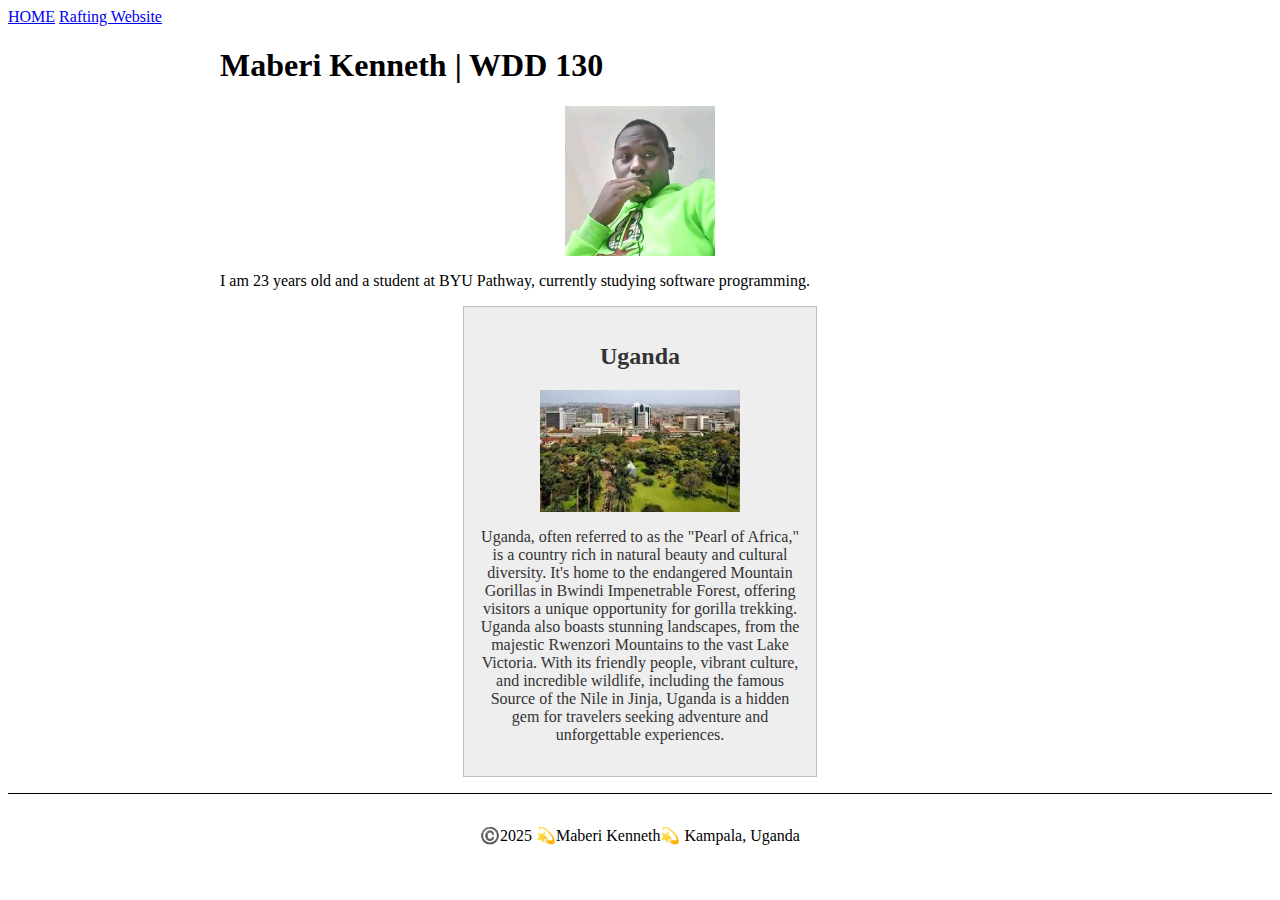
<file: index.html>
<!DOCTYPE html>
<html lang="en-US">

<head>
    <meta charset="UTF-8">
    <meta name="viewport" content="width=device-width, initial-scale=1.0">
    <title>Maberi Kenneth | WDD 130</title>
    <meta name="description"
        content="Welcome to my personal homepage! My name is Kenneth Maberi, and I'm a student at BYU-Idaho, currently pursuing a course in Web Fundamentals. This page serves as a digital portfolio where I showcase the projects and skills I’ve developed throughout my studies. As I progress in web development, I aim to document my journey, share my learning experiences, and demonstrate the projects I’ve worked on. Whether you're here to explore my work, learn more about my experiences, or simply connect, this site reflects my passion for web development and my continuous growth in the field. I hope you find it informative and engaging!">
    <meta name="author" content="Maberi Kenneth">
    <link rel="stylesheet" href="styles/styles.css">
</head>

<body>
    <header>
        <nav> <a href="#">HOME</a> <a href="wwr/">Rafting Website</a> </nav>
    </header>
    <main>
        <h1>Maberi Kenneth | WDD 130</h1> <img src="images/profile.jpg" alt="Maberi Kenneth" width="200">
        <p>I am 23 years old and a student at BYU Pathway, currently studying software programming.</p>
    </main>
    <aside>
        <h2>Uganda</h2> <img src="images/kampala_Uganda.jpg" alt="Kampala, Uganda" style="width: 200px;">
        <p>Uganda, often referred to as the "Pearl of Africa," is a country rich in natural beauty and cultural
            diversity. It's home to the endangered Mountain Gorillas in Bwindi Impenetrable Forest, offering visitors a
            unique opportunity for gorilla trekking. Uganda also boasts stunning landscapes, from the majestic Rwenzori
            Mountains to the vast Lake Victoria. With its friendly people, vibrant culture, and incredible wildlife,
            including the famous Source of the Nile in Jinja, Uganda is a hidden gem for travelers seeking adventure and
            unforgettable experiences.</p>
    </aside>
    <footer>
        <p>©️2025 💫Maberi Kenneth💫 Kampala, Uganda</p>
    </footer>
</body>

</html>
</file>
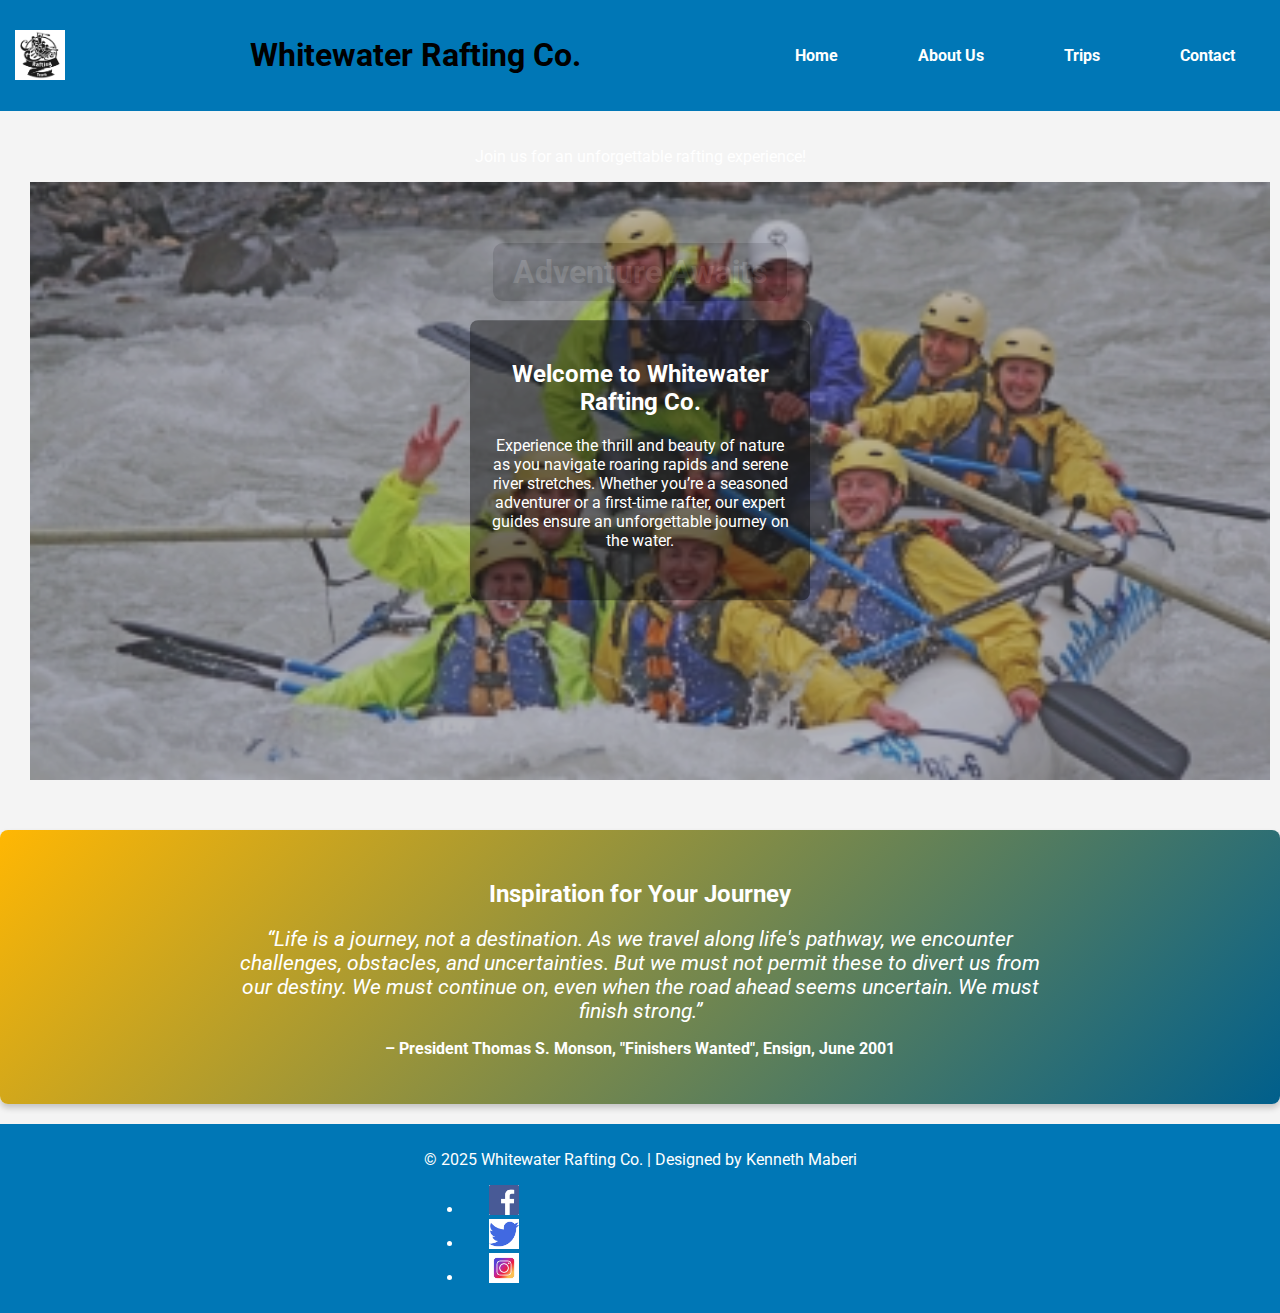
<file: wwr/index.html>
<!DOCTYPE html>
<html lang="en">

<head>
    <meta charset="UTF-8">
    <meta name="viewport" content="width=device-width, initial-scale=1.0">
    <meta name="description"
        content="Welcome to Whitewater Rafting Co. Experience thrilling adventures and explore the beauty of nature on our rafting trips.">
    <meta name="keywords" content="Whitewater Rafting, Adventure, Home, Rafting Trips">
    <meta name="author" content="Kenneth Maberi">
    <title>Home - Whitewater Rafting Co.</title>
    <link rel="stylesheet" href="styles/rafting.css">
    <link
        href="https://fonts.googleapis.com/css2?family=Oswald:wght@400;700&family=Roboto:wght@300;400;700&display=swap"
        rel="stylesheet">
    <style>
        /* Creative design additions specifically for index.html */
        .hero {
            position: relative;
            overflow: hidden;
        }

        .hero img {
            width: 100%;
            height: auto;
            display: block;
            opacity: 0.85;
            filter: brightness(0.7);
        }

        .hero article {
            position: absolute;
            top: 50%;
            left: 50%;
            transform: translate(-50%, -50%);
            text-align: center;
            color: #fff;
            max-width: 80%;
            padding: 20px;
            background: rgba(0, 0, 0, 0.4);
            border-radius: 8px;
        }

        #inspiration {
            background: linear-gradient(135deg, #FFB703, #005F8C);
            color: #fff;
            padding: 30px 20px;
            margin: 20px 0;
            text-align: center;
            border-radius: 8px;
            box-shadow: 0 4px 6px rgba(0, 0, 0, 0.2);
        }

        #inspiration blockquote {
            font-size: 1.3em;
            font-style: italic;
            margin: 0 auto 10px;
            max-width: 800px;
        }

        #inspiration .citation {
            font-size: 1em;
            font-weight: bold;
        }
    </style>
</head>

<body>
    <!-- Header (common across site) -->
    <header>
        <img src="images/logo.jpg" alt="Whitewater Rafting Logo">
        <h1>Whitewater Rafting Co.</h1>
        <nav>
            <ul>
                <li><a href="index.html">Home</a></li>
                <li><a href="about.html">About Us</a></li>
                <li><a href="trips.html">Trips</a></li>
                <li><a href="contact.html">Contact</a></li>
            </ul>
        </nav>
    </header>

    <main>
        <!-- Hero Section with creative overlay design -->
        <section class="hero">
            <h1>Adventure Awaits</h1>
            <p>Join us for an unforgettable rafting experience!</p>
            <img src="images/home-hero.jpg" alt="Rafting Adventure on a River">
            <article>
                <h2>Welcome to Whitewater Rafting Co.</h2>
                <p>Experience the thrill and beauty of nature as you navigate roaring rapids and serene river stretches.
                    Whether you’re a seasoned adventurer or a first-time rafter, our expert guides ensure an
                    unforgettable journey on the water.</p>
            </article>
        </section>

        <!-- Inspirational Quote Section with creative styling -->
        <section id="inspiration">
            <h2>Inspiration for Your Journey</h2>
            <blockquote>
                “Life is a journey, not a destination. As we travel along life's pathway, we encounter challenges,
                obstacles, and uncertainties. But we must not permit these to divert us from our destiny. We must
                continue on, even when the road ahead seems uncertain. We must finish strong.”
            </blockquote>
            <p class="citation">– President Thomas S. Monson, "Finishers Wanted", Ensign, June 2001</p>
        </section>
    </main>

    <!-- Footer (common across site) -->
    <footer>
        <div class="footer-content">
            <p>&copy; 2025 Whitewater Rafting Co. | Designed by Kenneth Maberi</p>
            <nav class="sociallinks">
                <ul>
                    <li><a href="#"><img src="images/facebook-icon.png" alt="Facebook"></a></li>
                    <li><a href="#"><img src="images/twitter-icon.png" alt="Twitter"></a></li>
                    <li><a href="#"><img src="images/instagram-icon.jpeg" alt="Instagram"></a></li>
                </ul>
            </nav>
        </div>
    </footer>
</body>

</html>
</file>
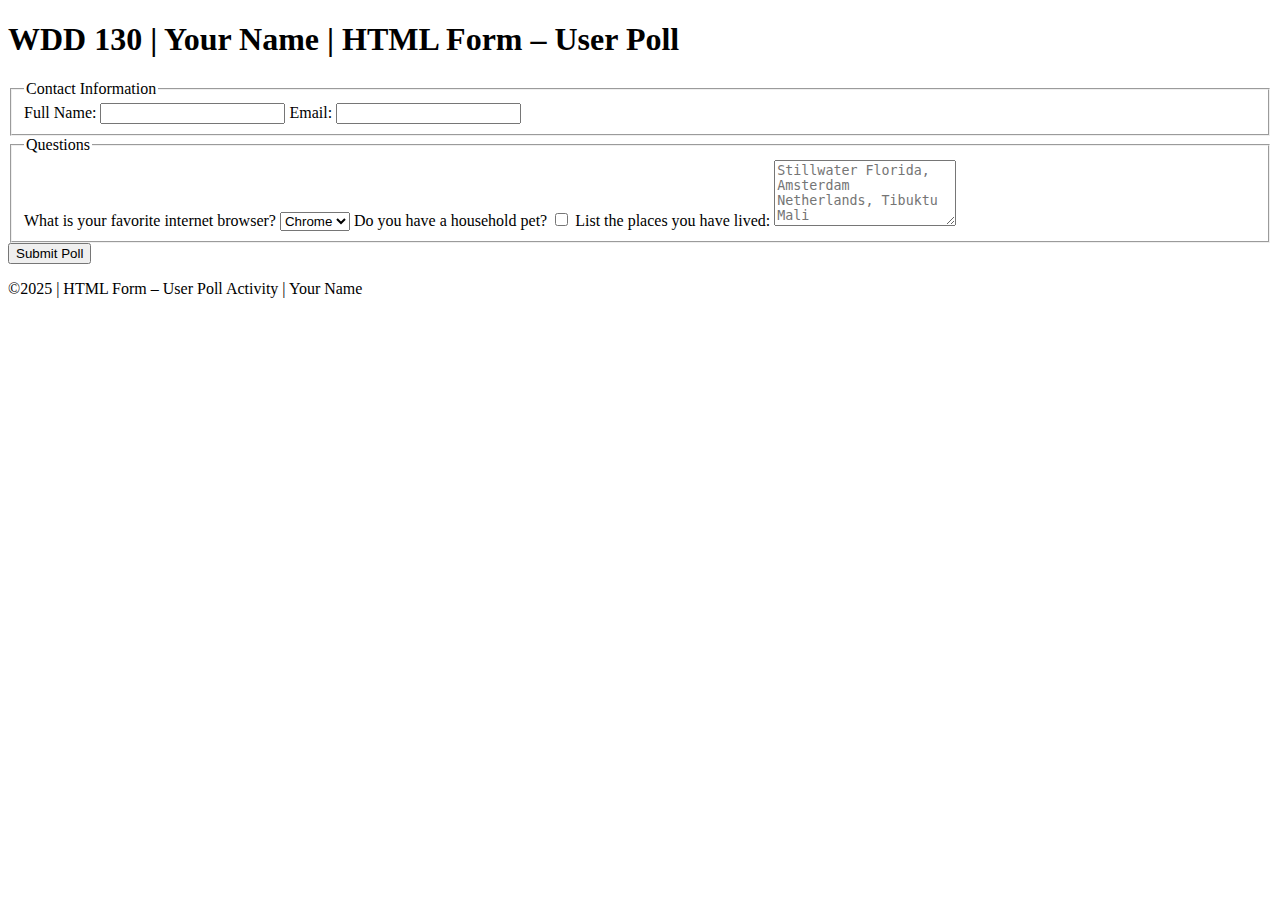
<file: week05/poll-form.html>
<!DOCTYPE html>
<html lang="en-us">

<head>
    <meta charset="utf-8">
    <meta name="viewport" content="width=device-width, initial-scale=1">
    <title>WDD 130 | HTML Form – User Poll</title>
</head>

<body>
    <header>
        <h1>WDD 130 | Your Name | HTML Form – User Poll</h1>
    </header>
    <main>
        <form>
            <fieldset>
                <legend>Contact Information</legend>
                <label for="fullname">Full Name:</label>
                <input type="text" id="fullname" name="fullname">
                <label for="useremail">Email:</label>
                <input type="email" id="useremail" name="useremail">
            </fieldset>
            <fieldset>
                <legend>Questions</legend>
                <label for="browser">What is your favorite internet browser?</label>
                <select id="browser" name="browser">
                    <option value="chrome">Chrome</option>
                    <option value="firefox">Firefox</option>
                    <option value="safari">Safari</option>
                    <option value="edge">Edge</option>
                    <option value="brave">Brave</option>
                    <option value="other">Other</option>
                </select>
                <label for="pet">Do you have a household pet?</label>
                <input type="checkbox" id="pet" name="pet">
                <label for="feedback">List the places you have lived:</label>
                <textarea id="feedback" name="feedback" rows="4"
                    placeholder="Stillwater Florida, Amsterdam Netherlands, Tibuktu Mali"></textarea>
                
            </fieldset>
            <button type="submit">Submit Poll</button>
        </form>

    </main>
    <footer>
        <p>©2025 | HTML Form – User Poll Activity | Your Name</p>
    </footer>
</body>

</html>
</file>
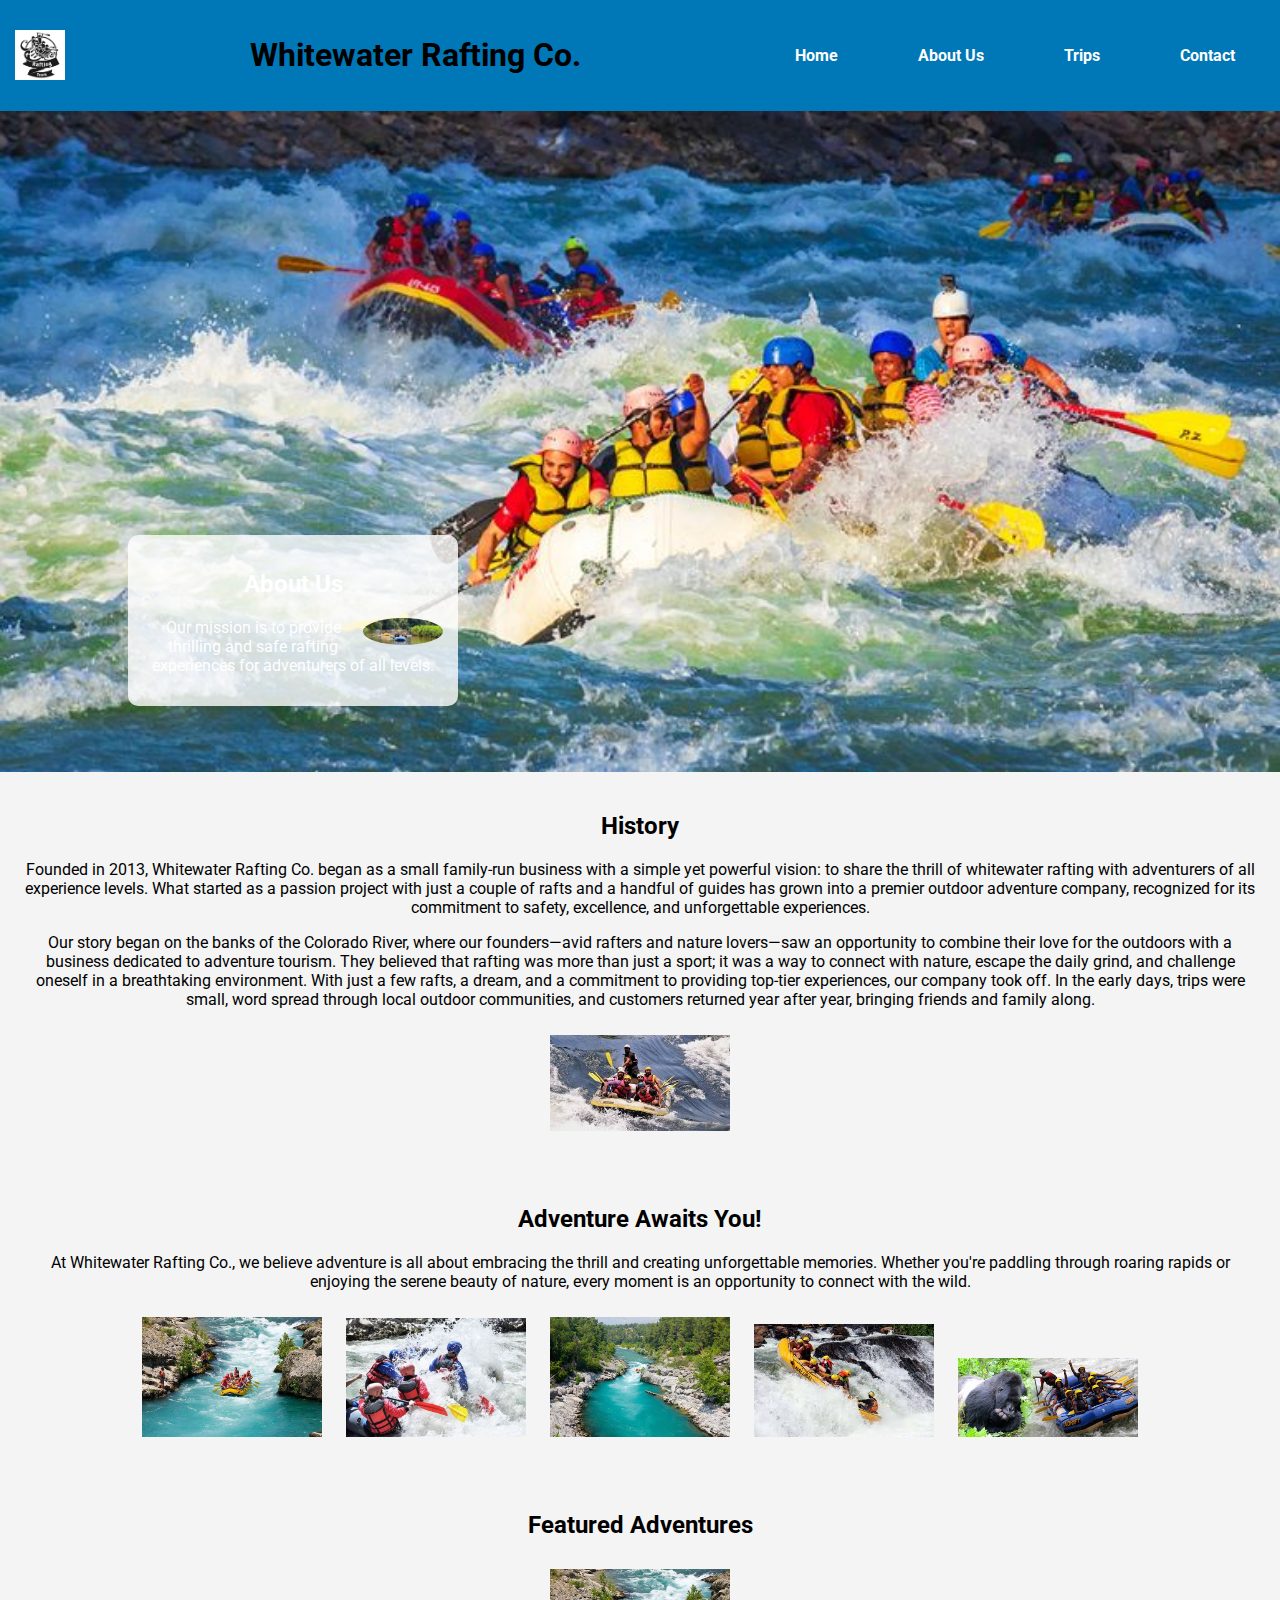
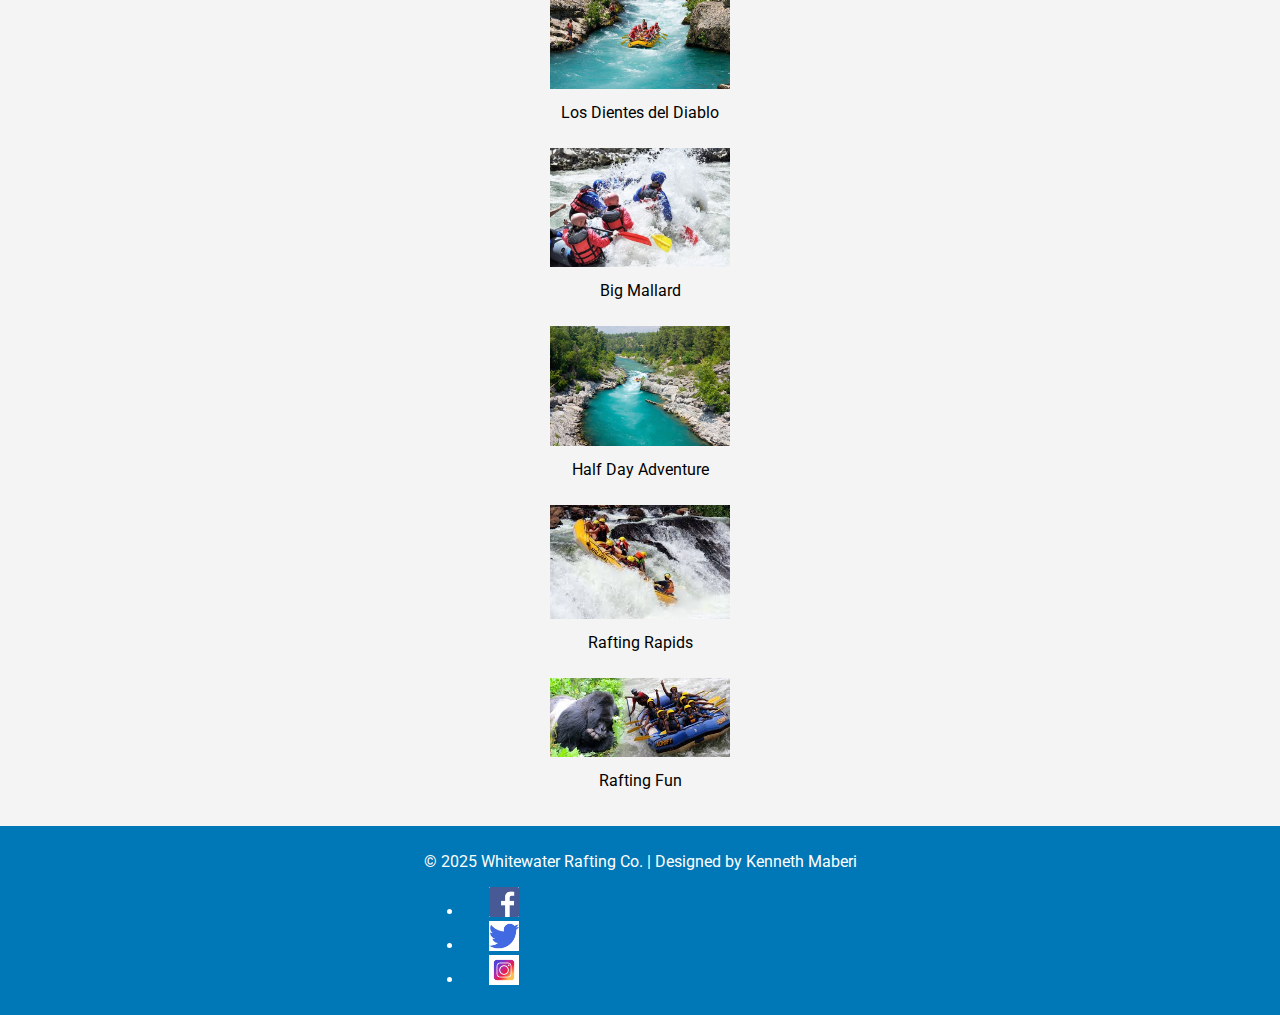
<file: wwr/about.html>
<!DOCTYPE html>
<html lang="en">

<head>
    <meta charset="UTF-8">
    <meta name="viewport" content="width=device-width, initial-scale=1.0">
    <!-- Added a meta description for SEO and clarity -->
    <meta name="description"
        content="Learn about Whitewater Rafting Co.: our rich history, thrilling adventures, and commitment to safe, unforgettable rafting experiences.">
    <meta name="keywords" content="Whitewater Rafting, Adventure, History, Rafting Trips">
    <meta name="author" content="Kenneth Maberi">
    <title>About Us - Whitewater Rafting Co.</title>
    <link rel="stylesheet" href="styles/rafting.css">
    <link
        href="https://fonts.googleapis.com/css2?family=Oswald:wght@400;700&family=Roboto:wght@300;400;700&display=swap"
        rel="stylesheet">
</head>

<body>
    <!-- Header using a CSS Grid structure -->
    <header>
        <img src="images/logo.jpg" alt="Whitewater Rafting Logo">
        <h1>Whitewater Rafting Co.</h1>
        <nav>
            <ul>
                <li><a href="index.html">Home</a></li>
                <li><a href="about.html">About Us</a></li>
                <li><a href="trips.html">Trips</a></li>
                <li><a href="contact.html">Contact</a></li>
            </ul>
        </nav>
    </header>

    <main>
        <!-- Hero Section -->
        <div class="hero">
            <img src="images/hero.jpg" alt="Rafting Adventure">
            <!-- Removed redundant company title from hero -->
            <article>
                <h2>About Us</h2>
                <img src="images/happy-client.jpg" alt="Smiling client enjoying a rafting trip">
                <p>Our mission is to provide thrilling and safe rafting experiences for adventurers of all levels.</p>
            </article>
        </div>

        <!-- History Section -->
        <section id="history">
            <h2>History</h2>
            <div class="history-container">
                <div class="history-text">
                    <p>Founded in 2013, Whitewater Rafting Co. began as a small family-run business with a simple yet
                        powerful vision: to share the thrill of whitewater rafting with adventurers of all experience
                        levels. What started as a passion project with just a couple of rafts and a handful of guides
                        has grown into a premier outdoor adventure company, recognized for its commitment to safety,
                        excellence, and unforgettable experiences.</p>
                    <p>Our story began on the banks of the Colorado River, where our founders—avid rafters and nature
                        lovers—saw an opportunity to combine their love for the outdoors with a business dedicated to
                        adventure tourism. They believed that rafting was more than just a sport; it was a way to
                        connect with nature, escape the daily grind, and challenge oneself in a breathtaking
                        environment. With just a few rafts, a dream, and a commitment to providing top-tier experiences,
                        our company took off. In the early days, trips were small, word spread through local outdoor
                        communities, and customers returned year after year, bringing friends and family along.</p>
                </div>
                <div class="history-image">
                    <img src="images/history.jpeg" alt="Historical view of rafting on the Colorado River">
                </div>
            </div>
        </section>

        <!-- Adventure Highlights Section -->
        <section>
            <h2>Adventure Awaits You!</h2>
            <p>At Whitewater Rafting Co., we believe adventure is all about embracing the thrill and creating
                unforgettable memories. Whether you're paddling through roaring rapids or enjoying the serene beauty of
                nature, every moment is an opportunity to connect with the wild.</p>
            <!-- Inline images arranged from left to right -->
            <div class="adventure-inline">
                <img src="images/adventure1.jpg" alt="Rafting adventure scene">
                <img src="images/adventure2.jpg" alt="Rafting fun moment">
                <img src="images/adventure3.jpg" alt="Rafting rapids">
                <img src="images/adventure4.jpeg" alt="Exciting rafting thrill">
                <img src="images/adventure5.jpeg" alt="Rafting team on a trip">
            </div>
        </section>

        <!-- Featured Adventures Section -->
        <section id="adventures">
            <h2>Featured Adventures</h2>
            <div class="adventures-gallery">
                <figure>
                    <img src="images/adventure1.jpg" alt="Los Dientes del Diablo">
                    <figcaption>Los Dientes del Diablo</figcaption>
                </figure>
                <figure>
                    <img src="images/adventure2.jpg" alt="Big Mallard">
                    <figcaption>Big Mallard</figcaption>
                </figure>
                <figure>
                    <img src="images/adventure3.jpg" alt="Half Day Adventure">
                    <figcaption>Half Day Adventure</figcaption>
                </figure>
                <figure>
                    <img src="images/adventure4.jpeg" alt="Rafting Rapids">
                    <figcaption>Rafting Rapids</figcaption>
                </figure>
                <figure>
                    <img src="images/adventure5.jpeg" alt="Rafting Fun">
                    <figcaption>Rafting Fun</figcaption>
                </figure>
            </div>
        </section>
    </main>

    <!-- Footer -->
    <footer>
        <div class="footer-content">
            <p>&copy; 2025 Whitewater Rafting Co. | Designed by Kenneth Maberi</p>
            <nav class="sociallinks">
                <ul>
                    <li><a href="#"><img src="images/facebook-icon.png" alt="Facebook"></a></li>
                    <li><a href="#"><img src="images/twitter-icon.png" alt="Twitter"></a></li>
                    <li><a href="#"><img src="images/instagram-icon.jpeg" alt="Instagram"></a></li>
                </ul>
            </nav>
        </div>
    </footer>
</body>

</html>
</file>
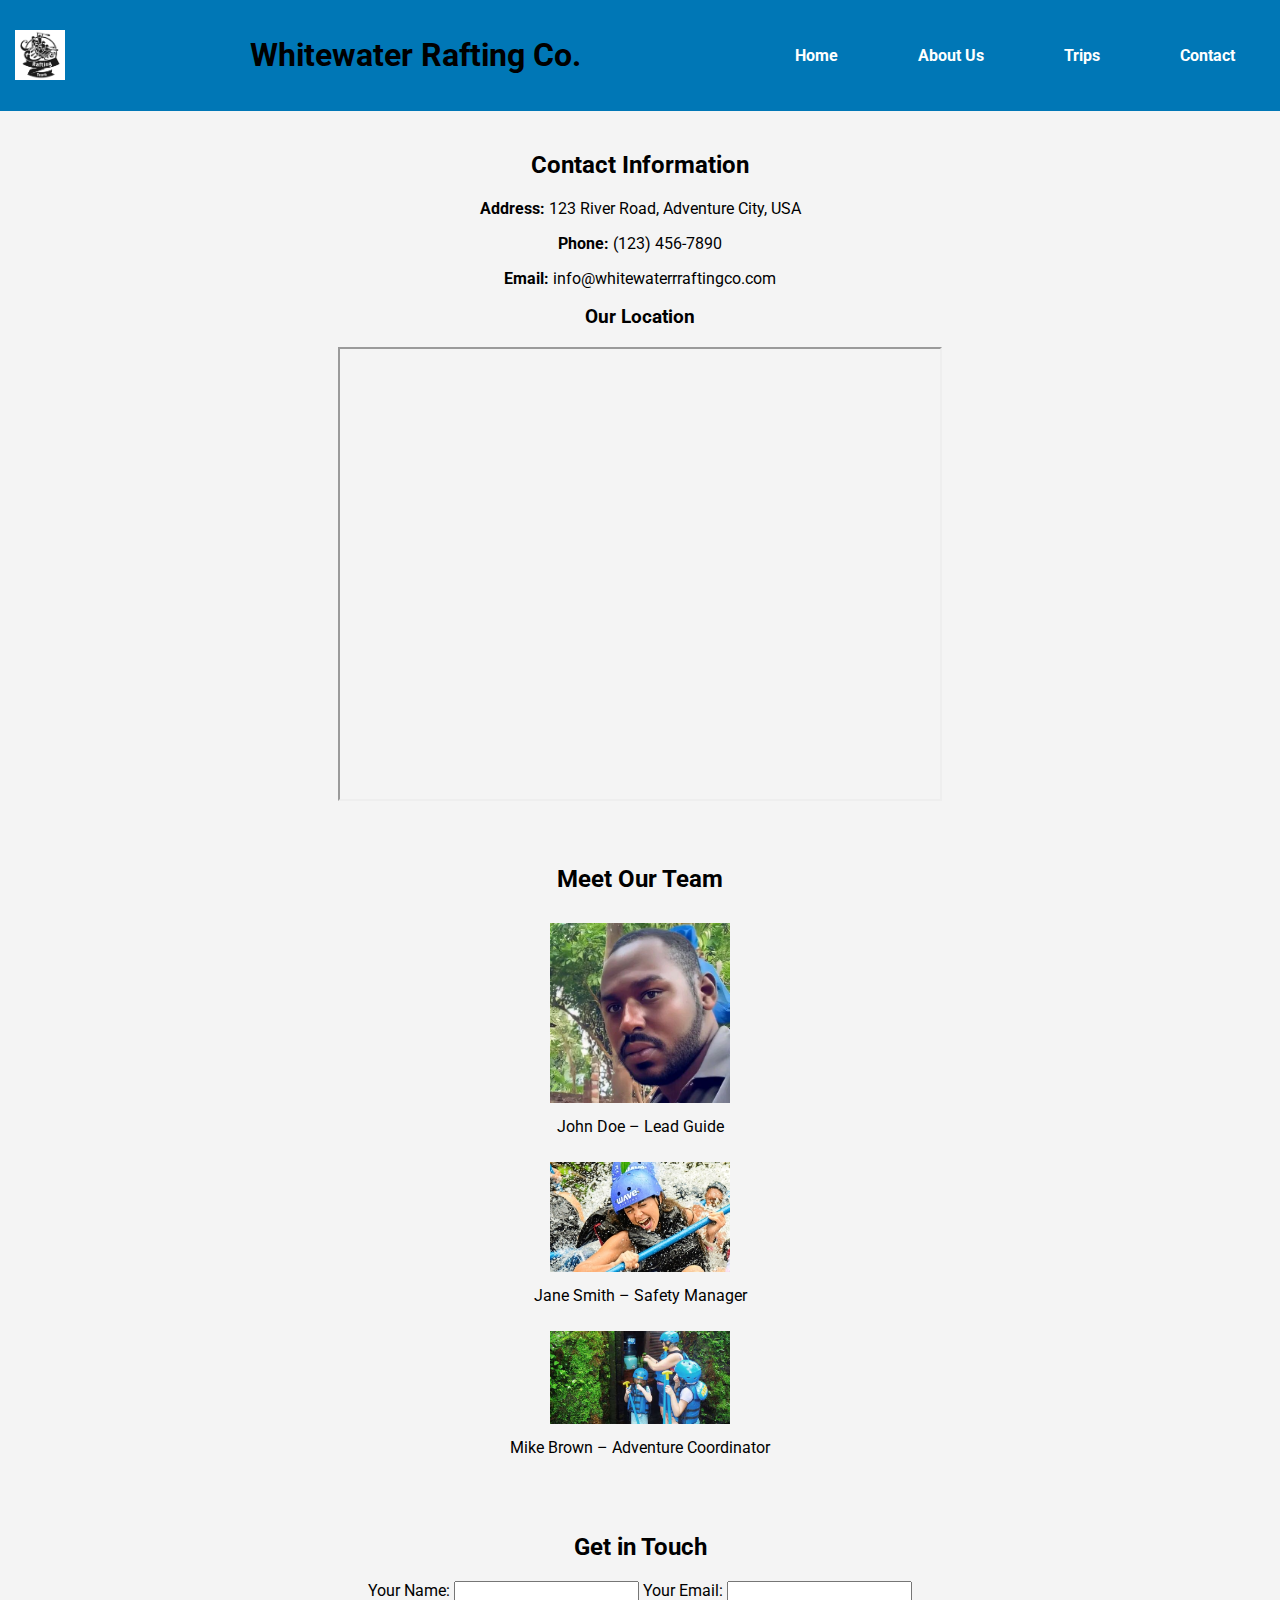
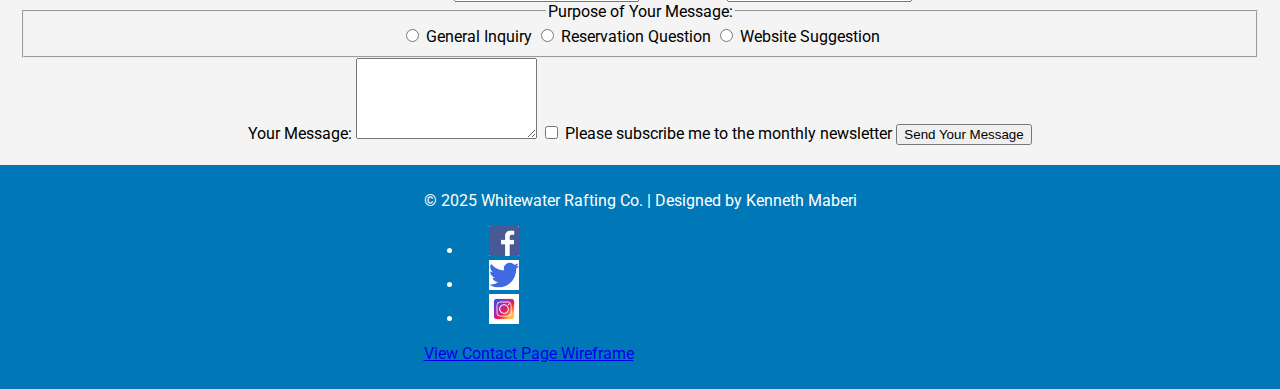
<file: wwr/contact.html>
<!DOCTYPE html>
<html lang="en">

<head>
  <meta charset="UTF-8">
  <meta name="viewport" content="width=device-width, initial-scale=1.0">
  <!-- Updated meta description and keywords for Contact Us page -->
  <meta name="description"
    content="Contact Whitewater Rafting Co. for adventure inquiries, reservations, or suggestions. Reach out to us by phone, email, or visit our office.">
  <meta name="keywords" content="Whitewater Rafting, Contact Us, Adventure, Rafting, Outdoor Activities">
  <meta name="author" content="Kenneth Maberi">
  <meta name="robots" content="index, follow">
  <title>Contact Us - Whitewater Rafting Co.</title>
  <link rel="stylesheet" href="styles/rafting.css">
  <link href="https://fonts.googleapis.com/css2?family=Oswald:wght@400;700&family=Roboto:wght@300;400;700&display=swap"
    rel="stylesheet">
</head>

<body>
  <!-- Header -->
  <header>
    <img src="images/logo.jpg" alt="Whitewater Rafting Logo">
    <h1>Whitewater Rafting Co.</h1>
    <nav>
      <ul>
        <li><a href="index.html">Home</a></li>
        <li><a href="about.html">About Us</a></li>
        <li><a href="trips.html">Trips</a></li>
        <li><a href="contact.html">Contact</a></li>
      </ul>
    </nav>
  </header>

  <main>
    <!-- Company Information Section -->
    <section id="company-info">
      <h2>Contact Information</h2>
      <p><strong>Address:</strong> 123 River Road, Adventure City, USA</p>
      <p><strong>Phone:</strong> (123) 456-7890</p>
      <p><strong>Email:</strong> info@whitewaterrraftingco.com</p>
      <h3>Our Location</h3>
      <!-- Embedded Google Map without inline CSS for border -->
      <iframe
        src="https://www.google.com/maps/embed?pb=!1m18!1m12!1m3!1d3153.1502560964393!2d-122.42117238468109!3d37.77492977975939!2m3!1f0!2f0!3f0!3m2!1i1024!2i768!4f13.1!3m3!1m2!1s0x8085815e57bb0ebf%3A0x6a62b6e2e9a0f8b2!2sSan%20Francisco%2C%20CA!5e0!3m2!1sen!2sus!4v1616666666666"
        width="600" height="450" allowfullscreen="" loading="lazy"></iframe>
    </section>

    <!-- Employee Profiles Section -->
    <section id="employee-profiles">
      <h2>Meet Our Team</h2>
      <div class="profiles">
        <figure>
          <img src="images/employee1.jpg" alt="John Doe, Lead Guide">
          <figcaption>John Doe – Lead Guide</figcaption>
        </figure>
        <figure>
          <img src="images/employee2.jpg" alt="Jane Smith, Safety Manager">
          <figcaption>Jane Smith – Safety Manager</figcaption>
        </figure>
        <figure>
          <img src="images/employee3.jpg" alt="Mike Brown, Adventure Coordinator">
          <figcaption>Mike Brown – Adventure Coordinator</figcaption>
        </figure>
      </div>
    </section>

    <!-- Contact Form Section -->
    <section id="contact-form">
      <h2>Get in Touch</h2>
      <form action="process_form.php" method="post">
        <label for="name">Your Name:</label>
        <input type="text" id="name" name="name" required>

        <label for="email">Your Email:</label>
        <input type="email" id="email" name="email" required>

        <fieldset>
          <legend>Purpose of Your Message:</legend>
          <label>
            <input type="radio" name="purpose" value="general" required>
            General Inquiry
          </label>
          <label>
            <input type="radio" name="purpose" value="reservation">
            Reservation Question
          </label>
          <label>
            <input type="radio" name="purpose" value="suggestion">
            Website Suggestion
          </label>
        </fieldset>

        <label for="message">Your Message:</label>
        <textarea id="message" name="message" rows="5" required></textarea>

        <label for="subscribe">
          <input type="checkbox" id="subscribe" name="subscribe">
          Please subscribe me to the monthly newsletter
        </label>

        <button type="submit">Send Your Message</button>
      </form>
    </section>
  </main>

  <!-- Footer -->
  <footer>
    <div class="footer-content">
      <p>&copy; 2025 Whitewater Rafting Co. | Designed by Kenneth Maberi</p>
      <nav class="sociallinks">
        <ul>
          <li><a href="#"><img src="images/facebook-icon.png" alt="Facebook"></a></li>
          <li><a href="#"><img src="images/twitter-icon.png" alt="Twitter"></a></li>
          <li><a href="#"><img src="images/instagram-icon.jpeg" alt="Instagram"></a></li>
        </ul>
      </nav>
      <!-- Wireframe Link -->
      <p><a href="https://app.moqups.com/l8XodFEIWwliZtaFkqlSGLhdMnUgUyrs/view/page/ad64222d5?ui=0&fit_width=1"
          target="_blank">View Contact Page Wireframe</a></p>
    </div>
  </footer>
</body>

</html>
</file>
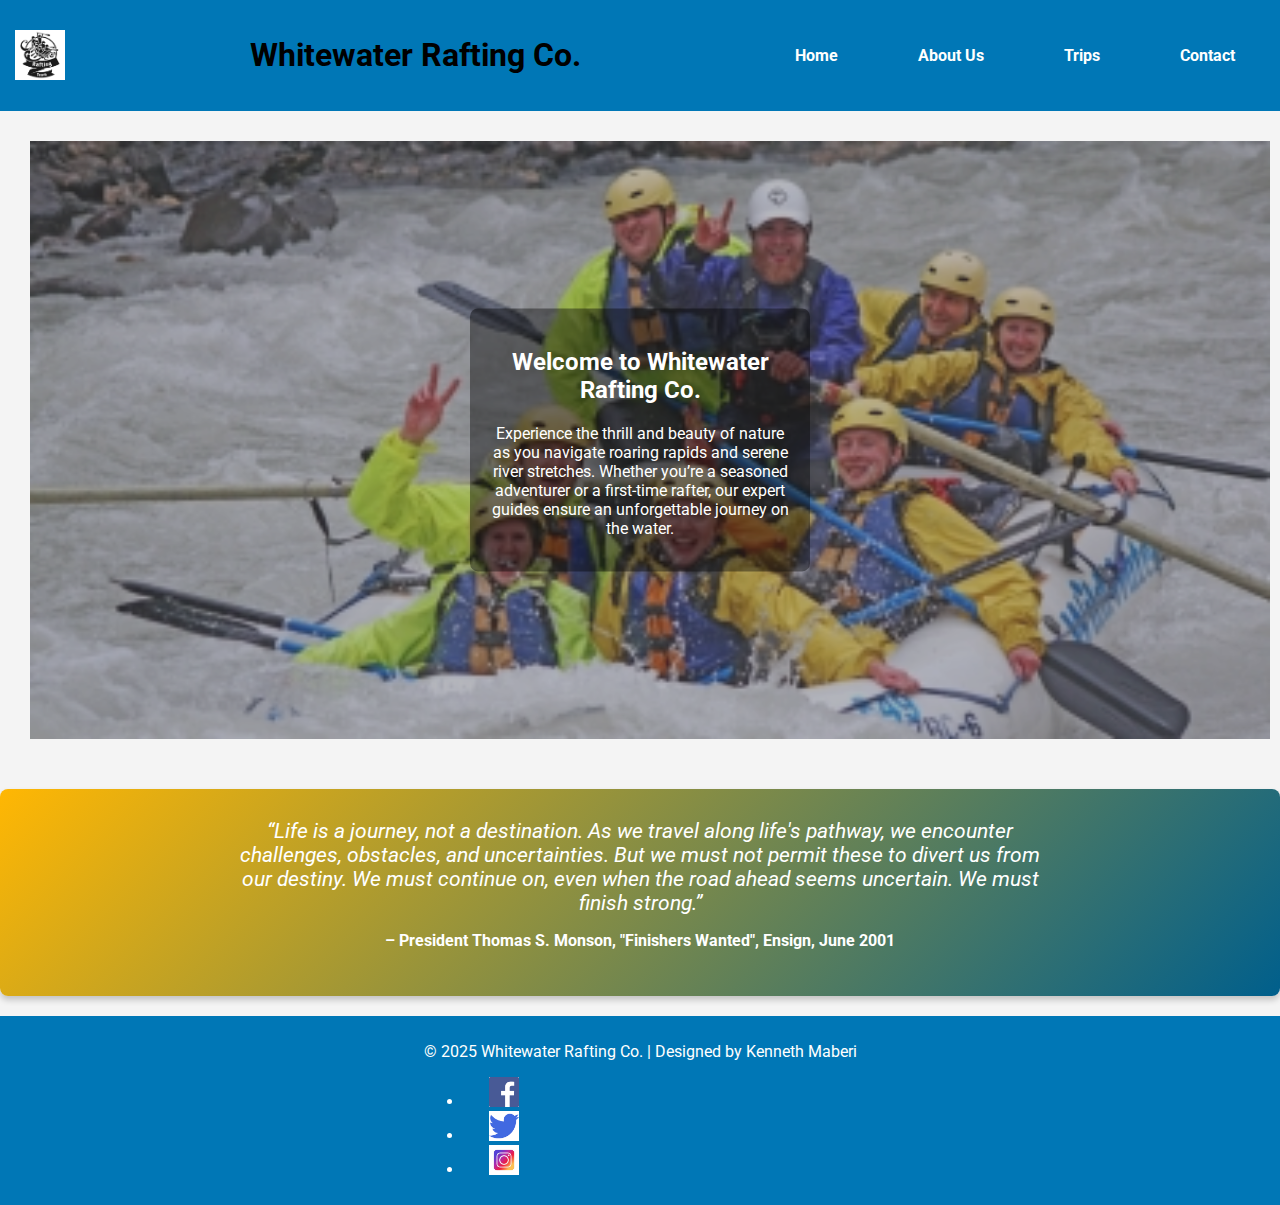
<file: wwr/Home.html>
<!DOCTYPE html>
<html lang="en">

<head>
    <meta charset="UTF-8">
    <meta name="viewport" content="width=device-width, initial-scale=1.0">
    <meta name="description"
        content="Welcome to Whitewater Rafting Co. Experience thrilling adventures and explore the beauty of nature on our rafting trips.">
    <meta name="keywords" content="Whitewater Rafting, Adventure, Home, Rafting Trips">
    <meta name="author" content="Kenneth Maberi">
    <title>Home - Whitewater Rafting Co.</title>
    <link rel="stylesheet" href="styles/rafting.css">
    <link
        href="https://fonts.googleapis.com/css2?family=Oswald:wght@400;700&family=Roboto:wght@300;400;700&display=swap"
        rel="stylesheet">
    <style>
        /* Creative design additions specifically for index.html */
        .hero {
            position: relative;
            overflow: hidden;
        }

        .hero img {
            width: 100%;
            height: auto;
            display: block;
            opacity: 0.85;
            filter: brightness(0.7);
        }

        .hero article {
            position: absolute;
            top: 50%;
            left: 50%;
            transform: translate(-50%, -50%);
            text-align: center;
            color: #fff;
            max-width: 80%;
            padding: 20px;
            background: rgba(0, 0, 0, 0.4);
            border-radius: 8px;
        }

        #inspiration {
            background: linear-gradient(135deg, #FFB703, #005F8C);
            color: #fff;
            padding: 30px 20px;
            margin: 20px 0;
            text-align: center;
            border-radius: 8px;
            box-shadow: 0 4px 6px rgba(0, 0, 0, 0.2);
        }

        #inspiration blockquote {
            font-size: 1.3em;
            font-style: italic;
            margin: 0 auto 10px;
            max-width: 800px;
        }

        #inspiration .citation {
            font-size: 1em;
            font-weight: bold;
        }
    </style>
</head>

<body>
    <!-- Header (common across site) -->
    <header>
        <img src="images/logo.jpg" alt="Whitewater Rafting Logo">
        <h1>Whitewater Rafting Co.</h1>
        <nav>
            <ul>
                <li><a href="index.html">Home</a></li>
                <li><a href="about.html">About Us</a></li>
                <li><a href="trips.html">Trips</a></li>
                <li><a href="contact.html">Contact</a></li>
            </ul>
        </nav>
    </header>

    <main>
        <!-- Hero Section with creative overlay design -->
        <section class="hero">
            <img src="images/home-hero.jpg" alt="Rafting Adventure on a River">
            <article>
                <h2>Welcome to Whitewater Rafting Co.</h2>
                <p>Experience the thrill and beauty of nature as you navigate roaring rapids and serene river stretches.
                    Whether you’re a seasoned adventurer or a first-time rafter, our expert guides ensure an
                    unforgettable journey on the water.</p>
            </article>
        </section>

        <!-- Inspirational Quote Section with creative styling -->
        <section id="inspiration">
            <blockquote>
                “Life is a journey, not a destination. As we travel along life's pathway, we encounter challenges,
                obstacles, and uncertainties. But we must not permit these to divert us from our destiny. We must
                continue on, even when the road ahead seems uncertain. We must finish strong.”
            </blockquote>
            <p class="citation">– President Thomas S. Monson, "Finishers Wanted", Ensign, June 2001</p>
        </section>
    </main>

    <!-- Footer (common across site) -->
    <footer>
        <div class="footer-content">
            <p>&copy; 2025 Whitewater Rafting Co. | Designed by Kenneth Maberi</p>
            <nav class="sociallinks">
                <ul>
                    <li><a href="#"><img src="images/facebook-icon.png" alt="Facebook"></a></li>
                    <li><a href="#"><img src="images/twitter-icon.png" alt="Twitter"></a></li>
                    <li><a href="#"><img src="images/instagram-icon.jpeg" alt="Instagram"></a></li>
                </ul>
            </nav>
        </div>
    </footer>
</body>

</html>
</file>
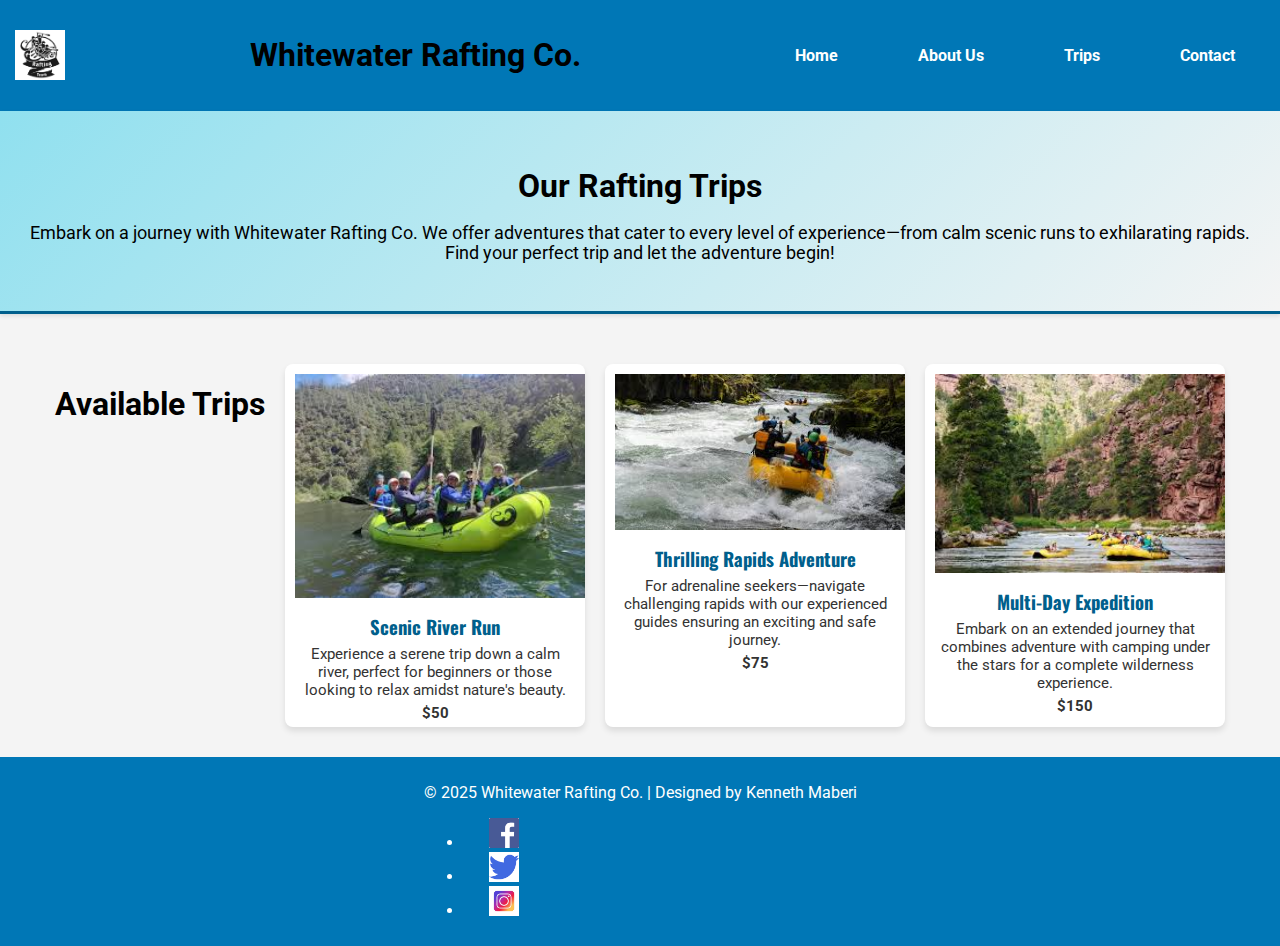
<file: wwr/trips.html>
<!DOCTYPE html>
<html lang="en">

<head>
    <meta charset="UTF-8">
    <meta name="viewport" content="width=device-width, initial-scale=1.0">
    <meta name="description"
        content="Explore our exciting rafting trips at Whitewater Rafting Co. Find the perfect adventure that suits your spirit and experience level.">
    <meta name="keywords" content="Rafting Trips, Adventure, Whitewater Rafting, Outdoor Activities">
    <meta name="author" content="Kenneth Maberi">
    <title>Trips - Whitewater Rafting Co.</title>
    <link rel="stylesheet" href="styles/rafting.css">
    <link
        href="https://fonts.googleapis.com/css2?family=Oswald:wght@400;700&family=Roboto:wght@300;400;700&display=swap"
        rel="stylesheet">
    <style>
     
        #trips-intro {
            background: linear-gradient(135deg, #90E0EF, #f4f4f4);
            padding: 30px 20px;
            text-align: center;
            border-bottom: 3px solid #005F8C;
            box-shadow: 0 2px 4px rgba(0, 0, 0, 0.1);
            margin-bottom: 20px;
        }

        #trips-intro h2 {
            margin-bottom: 10px;
            font-size: 2em;
        }

        #trips-intro p {
            font-size: 1.1em;
        }

        #trips {
            padding: 30px 20px;
            display: flex;
            flex-wrap: wrap;
            gap: 20px;
            justify-content: center;
        }

        .trip {
            background: #fff;
            box-shadow: 0 4px 6px rgba(0, 0, 0, 0.1);
            border-radius: 8px;
            overflow: hidden;
            width: 300px;
            transition: transform 0.3s ease, box-shadow 0.3s ease;
        }

        .trip:hover {
            transform: translateY(-5px);
            box-shadow: 0 8px 12px rgba(0, 0, 0, 0.2);
        }

        .trip img {
            width: 100%;
            height: auto;
            display: block;
        }

        .trip h3 {
            margin: 15px 10px 5px;
            font-family: 'Oswald', sans-serif;
            color: #005F8C;
        }

        .trip p {
            margin: 0 10px 5px;
            font-size: 0.95em;
            color: #333;
        }

        .trip-price {
            margin: 0 10px 15px;
            font-size: 1.1em;
            font-weight: bold;
            color: #D35400;
            /* Example price color */
        }
    </style>
</head>

<body>
    <!-- Header (common across site) -->
    <header>
        <img src="images/logo.jpg" alt="Whitewater Rafting Logo">
        <h1>Whitewater Rafting Co.</h1>
        <nav>
            <ul>
                <li><a href="index.html">Home</a></li>
                <li><a href="about.html">About Us</a></li>
                <li><a href="trips.html">Trips</a></li>
                <li><a href="contact.html">Contact</a></li>
            </ul>
        </nav>
    </header>

    <!-- Main Content Area -->
    <main>
        <section id="trips-intro">
            <h2>Our Rafting Trips</h2>
            <p>Embark on a journey with Whitewater Rafting Co. We offer adventures that cater to every level of
                experience—from calm scenic runs to exhilarating rapids. Find your perfect trip and let the adventure
                begin!</p>
        </section>

        <!-- Trips Listing Section -->
        <section id="trips">
            <h1>Available Trips</h1>
            <article class="trip">
                
                <img src="images/trip1.jpeg" alt="Scenic River Run">

                <h3>Scenic River Run</h3>
                <p>Experience a serene trip down a calm river, perfect for beginners or those looking to relax amidst
                    nature's beauty.</p>
                <p class="trip-price">$50</p>
            </article>
            <article class="trip">
                <img src="images/trip2.jpeg" alt="Thrilling Rapids Adventure">
                <h3>Thrilling Rapids Adventure</h3>
                <p>For adrenaline seekers—navigate challenging rapids with our experienced guides ensuring an exciting
                    and safe journey.</p>
                <p class="trip-price">$75</p>
            </article>
            <article class="trip">
                <img src="images/trip3.jpeg" alt="Multi-Day Expedition">
                <h3>Multi-Day Expedition</h3>
                <p>Embark on an extended journey that combines adventure with camping under the stars for a complete
                    wilderness experience.</p>
                <p class="trip-price">$150</p>
            </article>
        </section>
    </main>

    <!-- Footer (common across site) -->
    <footer>
        <div class="footer-content">
            <p>&copy; 2025 Whitewater Rafting Co. | Designed by Kenneth Maberi</p>
            <nav class="sociallinks">
                <ul>
                    <li><a href="#"><img src="images/facebook-icon.png" alt="Facebook"></a></li>
                    <li><a href="#"><img src="images/twitter-icon.png" alt="Twitter"></a></li>
                    <li><a href="#"><img src="images/instagram-icon.jpeg" alt="Instagram"></a></li>
                </ul>
            </nav>
        </div>
    </footer>
</body>

</html>
</file>
<file: styles/styles.css>
main {
    max-width: 840px;
    margin: 0 auto;
    /* Centering the main content */
}

aside {
    width: 20rem;
    margin: 1rem auto;
    /* Centering the aside */
    border: 1px solid rgb(0 0 0 / 0.2);
    padding: 1rem;
    background-color: #eee;
    color: #333;
    text-align: center;
}

aside img {
    width: 200px;
    height: auto;
    display: block;
    margin: 0 auto;
    /* Centering the image */
}

main img {
    width: 150px;
    height: auto;
    display: block;
    margin: 0 auto;
    /* Centering profile image */
}

header nav ul {
    display: flex;
    justify-content: center; /* Centers the nav items horizontally */
    gap: 20px; /* Adds spacing between nav items */
    list-style: none; /* Removes bullet points */
    padding: 0;
    margin: 0;
}

header nav ul li a {
    text-decoration: none; /* Removes underline */
    color: #ffffff; /* Ensures good contrast with a dark background */
    font-weight: bold;
    padding: 10px 15px;
    border-radius: 5px;
    transition: background-color 0.3s ease;
}

header nav ul li a:hover {
    background-color: #005F8C; /* Adds a hover effect */
    color: #FFB703; /* Ensures contrast on hover */
}
p {
    padding: 0;
}

footer {
    margin-top: 15px;
    border-top: 1px solid #000;
    text-align: center;
    padding: 1rem 0;
    /* Adding some spacing */
}
</file>
<file: wwr/styles/rafting.css>
body {
    font-family: 'Roboto', sans-serif;
    margin: 0;
    padding: 0;
    background-color: #f4f4f4;
}

header {
    display: flex;
    justify-content: space-between;
    align-items: center;
    padding: 15px;
    background-color: #0077b6;
}

header nav ul {
    display: flex;
    justify-content: center; /* Centers the nav items horizontally */
    gap: 20px; /* Adds spacing between nav items */
    list-style: none; /* Removes bullet points */
    padding: 0;
    margin: 0;
}

header nav ul li a {
    text-decoration: none; /* Removes underline */
    color: #ffffff; /* Ensures good contrast with a dark background */
    font-weight: bold;
    padding: 10px 15px;
    border-radius: 5px;
    transition: background-color 0.3s ease;
}

header nav ul li a:hover {
    background-color: #005F8C; /* Adds a hover effect */
    color: #FFB703; /* Ensures contrast on hover */
}
header img {
    height: 50px;
}

nav a {
    color: white;
    text-decoration: none;
    margin: 0 15px;
}

.hero {
    position: relative;
    text-align: center;
    color: white;
}

.hero img {
    width: 100%;
    display: block;
}

.hero h1 {
    position: absolute;
    top: 20%;
    left: 50%;
    transform: translate(-50%, -50%);
    background: rgba(0, 0, 0, 0.5);
    padding: 10px 20px;
    border-radius: 10px;
}

.hero article {
    position: absolute;
    bottom: 10%;
    left: 10%;
    background: rgba(255, 255, 255, 0.8);
    padding: 15px;
    border-radius: 10px;
    width: 300px;
}

.hero article img {
    float: right;
    width: 80px;
    border-radius: 50%;
}

section {
    padding: 20px;
    text-align: center;
}

section img {
    width: 180px;
    margin: 10px;
}

footer {
    display: flex;
    justify-content: center;
    align-items: center;
    padding: 10px;
    background: #0077b6;
    color: white;
}

footer img {
    width: 30px;
    margin: 0 10px;
}
</file>
